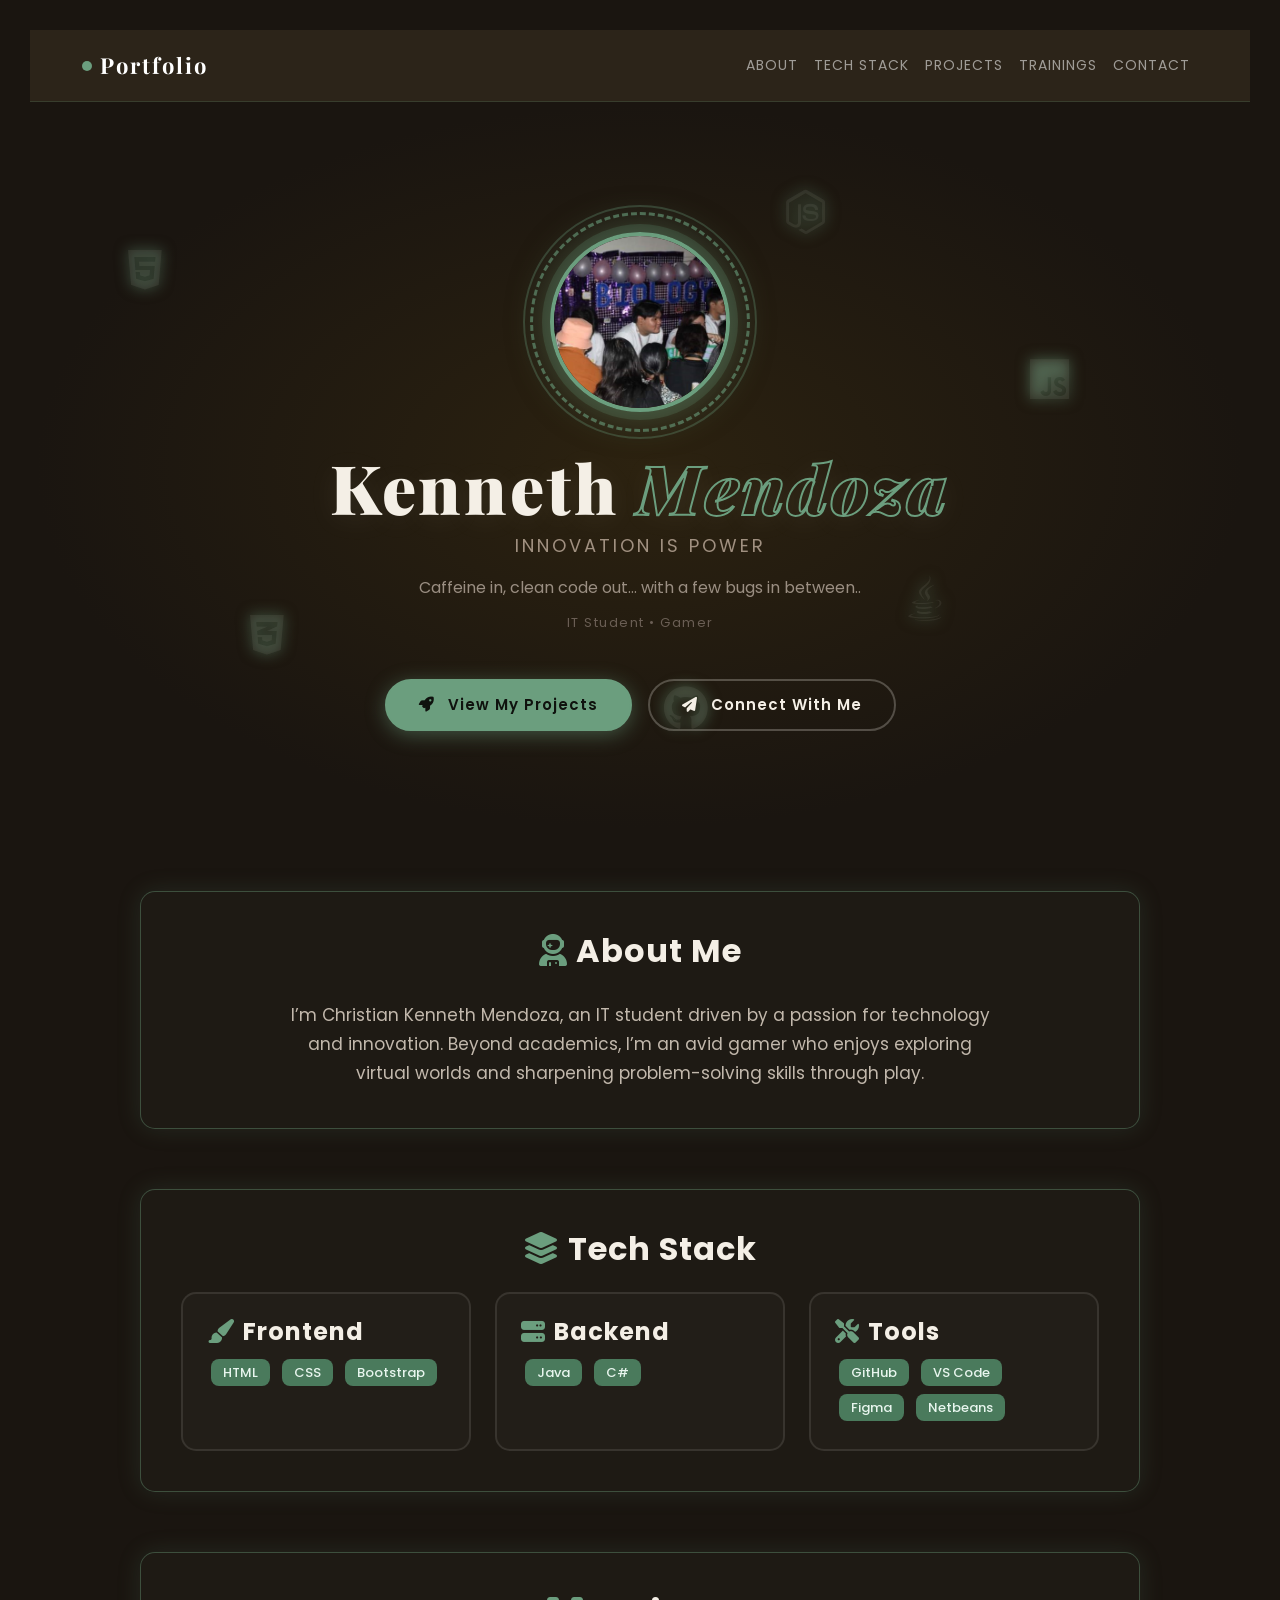
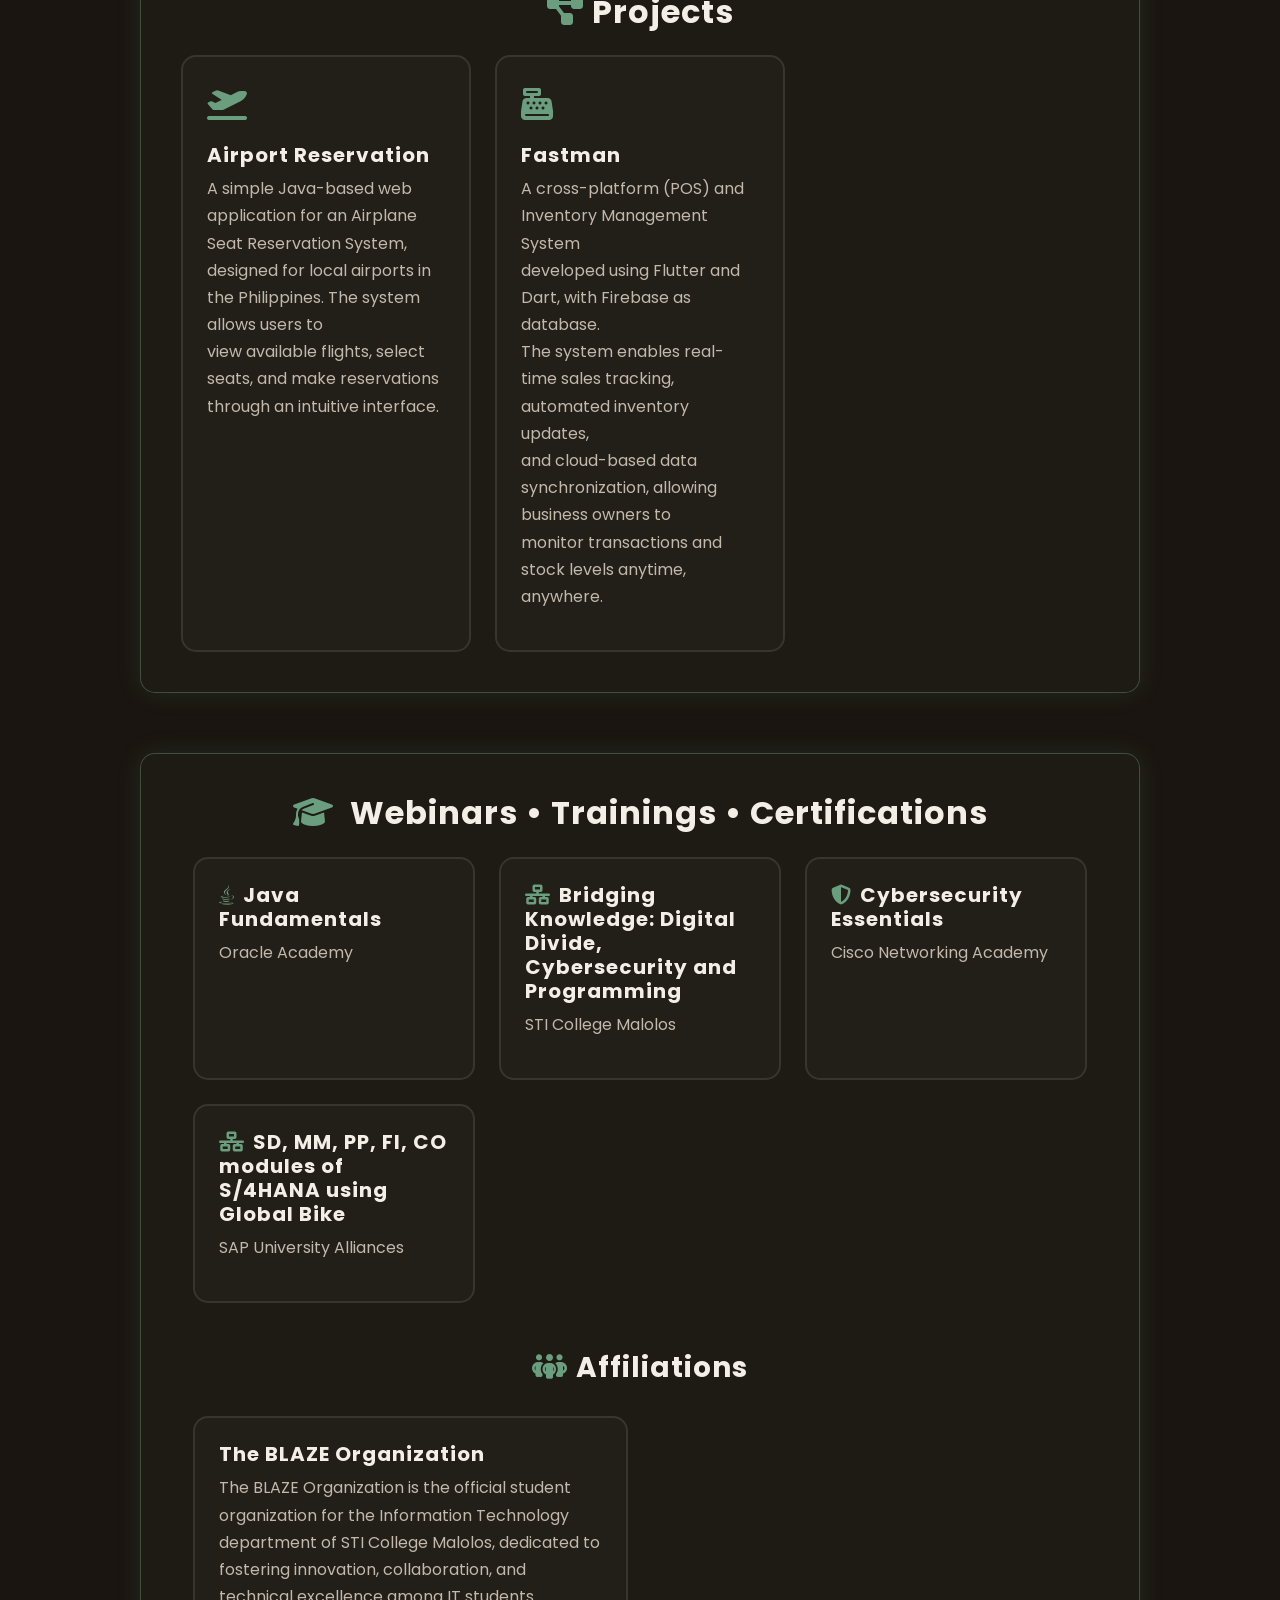
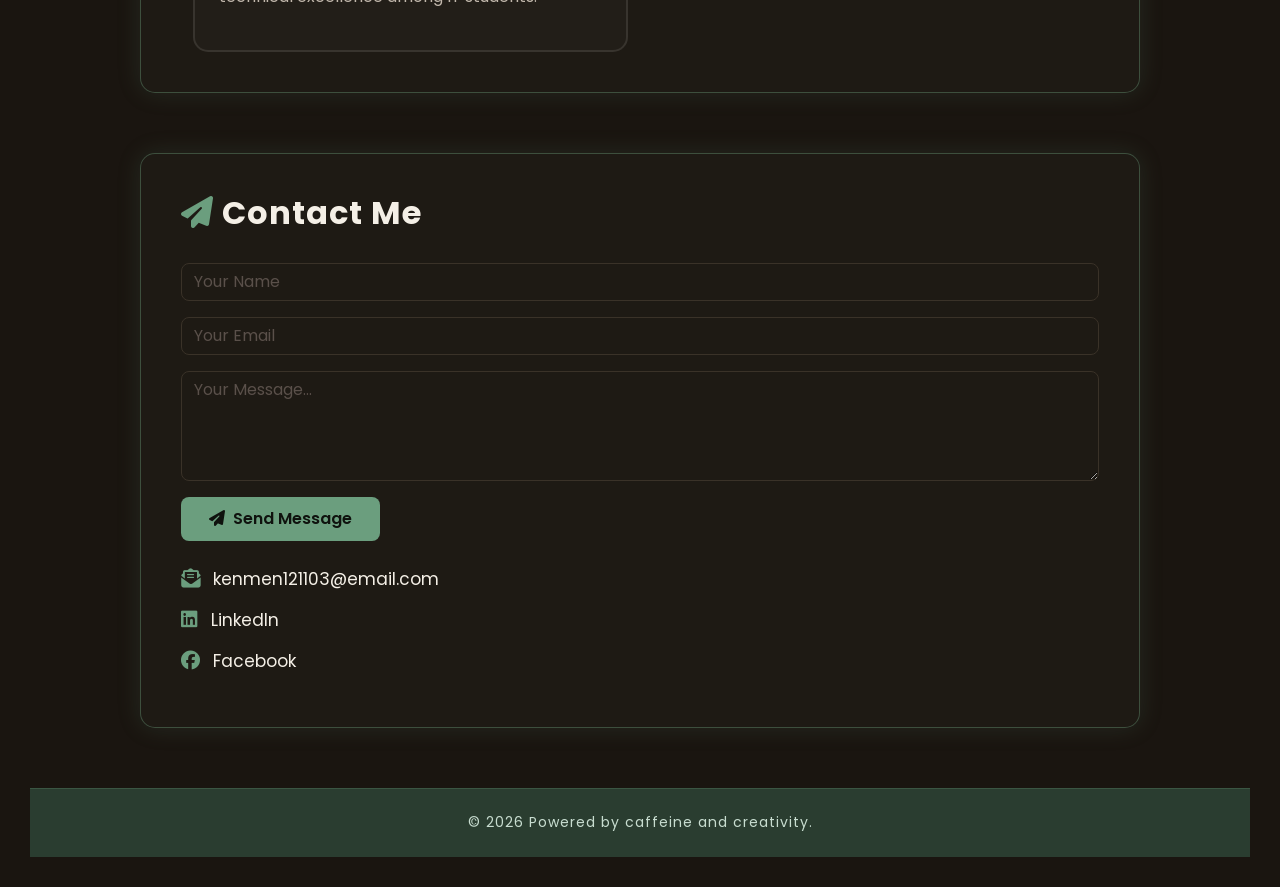
<file: index.html>
<!DOCTYPE html>
<html lang="en">
<head>
  <meta charset="UTF-8">
  <meta name="viewport" content="width=device-width, initial-scale=1.0">
  <title>Academiacs | Kenneth Mendoza</title>

  <!-- Bootstrap CSS -->
  <link href="https://cdn.jsdelivr.net/npm/bootstrap@5.3.2/dist/css/bootstrap.min.css" rel="stylesheet">

  <!-- Google Fonts: Playfair Display for name + Poppins for body -->
  <link href="https://fonts.googleapis.com/css2?family=Playfair+Display:ital,wght@0,700;0,900;1,700&family=Poppins:wght@300;400;600;700&display=swap" rel="stylesheet">

  <!-- Font Awesome -->
  <link rel="stylesheet" href="https://cdnjs.cloudflare.com/ajax/libs/font-awesome/6.5.0/css/all.min.css">

  <!-- Custom CSS -->
  <link rel="stylesheet" href="styles.css">
</head>
<body>

  <!-- ═══════════════════════════════════════
       NAVBAR
  ════════════════════════════════════════ -->
  <nav class="navbar navbar-expand-lg navbar-dark sticky-top">
    <div class="container">
      <a class="navbar-brand" href="#">
        <span class="brand-dot"></span> Portfolio
      </a>
      <button class="navbar-toggler" data-bs-toggle="collapse" data-bs-target="#menu">
        <span class="navbar-toggler-icon"></span>
      </button>
      <div class="collapse navbar-collapse" id="menu">
        <ul class="navbar-nav ms-auto">
          <li class="nav-item"><a class="nav-link" href="#about">About</a></li>
          <li class="nav-item"><a class="nav-link" href="#tech">Tech Stack</a></li>
          <li class="nav-item"><a class="nav-link" href="#projects">Projects</a></li>
          <li class="nav-item"><a class="nav-link" href="#training">Trainings</a></li>
          <li class="nav-item"><a class="nav-link" href="#contact">Contact</a></li>
        </ul>
      </div>
    </div>
  </nav>

  <!-- ═══════════════════════════════════════
       HERO SECTION
  ════════════════════════════════════════ -->
  <section class="hero">

    <!-- Floating Background Icons -->
    <div class="floating-icons">
      <i class="fab fa-html5 icon html"></i>
      <i class="fab fa-css3-alt icon css"></i>
      <i class="fab fa-js icon js"></i>
      <i class="fab fa-java icon java"></i>
      <i class="fab fa-node-js icon node"></i>
      <i class="fab fa-github icon github"></i>
    </div>

    <!-- Hero Content -->
    <div class="hero-content">

      <!-- ✅ Profile Photo in Hero -->
      <div class="hero-avatar-wrapper">
        <img src="pfp.jpg" alt="Kenneth Mendoza" class="hero-avatar">
        <div class="avatar-ring"></div>
      </div>

      <!-- ✅ Styled Name with Playfair Display -->
      <h1 class="hero-name">Kenneth <span class="name-accent">Mendoza</span></h1>

      <!-- Tagline -->
      <h4 class="hero-tagline">Innovation is Power</h4>

      <!-- ✅ Creative Description -->
      <p class="hero-description">
        Caffeine in, clean code out… with a few bugs in between..<br>
        <span class="hero-sub">IT Student &bull; Gamer</span>
      </p>

      <!-- ✅ View Projects + Connect With Me Buttons -->
      <div class="hero-buttons">
        <a href="#projects" class="btn-hero-primary">
          <i class="fas fa-rocket me-2"></i> View My Projects
        </a>
        <a href="#contact" class="btn-hero-outline">
          <i class="fas fa-paper-plane me-2"></i> Connect With Me
        </a>
      </div>

    </div>
  </section>

  <!-- ═══════════════════════════════════════
       ABOUT ME
  ════════════════════════════════════════ -->
  <section id="about" class="section text-center content-section">
    <div class="container">
      <h2><i class="fas fa-user-astronaut me-2 icon-accent"></i>About Me</h2>
      <p class="about-text">
        I’m Christian Kenneth Mendoza, an IT student driven by a passion for technology and innovation. 
        Beyond academics, I’m an avid gamer who enjoys exploring virtual worlds and sharpening problem-solving skills through play.
      </p>
    </div>
    
  </section>

  <!-- ═══════════════════════════════════════
       TECH STACK
  ════════════════════════════════════════ -->
  <section id="tech" class="section content-section">
    <h2 class="text-center mb-4">
    <i class="fas fa-layer-group me-2 icon-accent"></i>Tech Stack
    </h2>
    <div class="row g-4">

      <div class="col-md-4">
        <div class="tech-card p-4">
          <h4><i class="fas fa-paint-brush me-2 icon-accent"></i>Frontend</h4>
          <span class="badge">HTML</span>
          <span class="badge">CSS</span>
          <span class="badge">Bootstrap</span>
        </div>
      </div>

      <div class="col-md-4">
        <div class="tech-card p-4">
          <h4><i class="fas fa-server me-2 icon-accent"></i>Backend</h4>
          <span class="badge">Java</span>
          <span class="badge">C#</span>
        </div>
      </div>

      <div class="col-md-4">
        <div class="tech-card p-4">
          <h4><i class="fas fa-tools me-2 icon-accent"></i>Tools</h4>
          <span class="badge">GitHub</span>
          <span class="badge">VS Code</span>
          <span class="badge">Figma</span>
          <span class="badge">Netbeans</span>
        </div>
      </div>

    </div>
  </section>

  <!-- ═══════════════════════════════════════
       PROJECTS
  ════════════════════════════════════════ -->
  <section id="projects" class="section content-section">
    <h2 class="text-center mb-4">
    <i class="fas fa-diagram-project me-2 icon-accent"></i>Projects
    </h2>
    <div class="row g-4">

      <div class="col-md-4">
        <div class="project-card p-4">
         <div class="project-icon"><i class="fas fa-plane-departure"></i></div>
          <h5>Airport Reservation</h5>
          <p>A simple Java-based web application for an Airplane Seat Reservation System,<br>
            designed for local airports in the Philippines. The system allows users to<br>
            view available flights, select seats, and make reservations through an intuitive interface.</p>
        </div>
      </div>

      <div class="col-md-4">
        <div class="project-card p-4">
         <div class="project-icon"><i class="fas fa-cash-register"></i></div>
          <h5>Fastman</h5>
          <p>A cross-platform (POS) and Inventory Management System<br>
            developed using Flutter and Dart, with Firebase as database.<br>
            The system enables real-time sales tracking, automated inventory updates,<br>
            and cloud-based data synchronization, allowing business owners to<br>
            monitor transactions and stock levels anytime, anywhere.</p>
        </div>
      </div>

      

    </div>
  </section>

  <!-- ═══════════════════════════════════════
       TRAININGS
  ════════════════════════════════════════ -->
  <section id="training" class="section content-section">
    <div class="container">
      <h2 class="text-center mb-4">
      <i class="fas fa-graduation-cap me-2 icon-accent"></i>
         Webinars • Trainings • Certifications
      </h2>
      <div class="row g-4">

        <div class="col-md-4">
          <div class="training-card p-4">
            <h5><i class="fab fa-java me-2 icon-accent"></i>Java Fundamentals</h5>
            <p>Oracle Academy</p>
          </div>
        </div>

        <div class="col-md-4">
          <div class="training-card p-4">
            <h5><i class="fas fa-network-wired me-2 icon-accent"></i>Bridging Knowledge: Digital Divide, Cybersecurity and Programming</h5>
            <p>STI College Malolos</p>
          </div>
        </div>

        <div class="col-md-4">
          <div class="training-card p-4">
            <h5><i class="fas fa-shield-halved me-2 icon-accent"></i>Cybersecurity Essentials</h5>
            <p>Cisco Networking Academy</p>
          </div>
        </div>

        <div class="col-md-4">
          <div class="training-card p-4">
            <h5><i class="fas fa-network-wired me-2 icon-accent"></i>SD, MM, PP, FI, CO modules of S/4HANA
            using Global Bike</h5>
            <p>SAP University Alliances</p>
          </div>
        </div>

      </div>

     <h3 class="text-center mt-5">
      <i class="fas fa-people-group me-2 icon-accent"></i>Affiliations
    </h3>
      <div class="row g-4 mt-2">
        <div class="col-md-6">
          <div class="training-card p-4">
            <h5>The BLAZE Organization</h5>
            <p>The BLAZE Organization is the official student organization 
              for the Information Technology department of STI College Malolos, 
              dedicated to fostering innovation, collaboration, and technical excellence among IT students.</p>
          </div>
        </div>
      </div>

    </div>
  </section>

  <!-- ═══════════════════════════════════════
       CONTACT
  ════════════════════════════════════════ -->
  <section id="contact" class="section content-section">
    <h2><i class="fas fa-paper-plane me-2 icon-accent"></i>Contact Me</h2>
    <form id="contactForm">
      <input class="form-control mb-3" type="text" placeholder="Your Name" required>
      <input class="form-control mb-3" type="email" placeholder="Your Email" required>
      <textarea class="form-control mb-3" rows="4" placeholder="Your Message..."></textarea>
      <button class="btn btn-primary">
        <i class="fas fa-paper-plane me-2"></i>Send Message
      </button>
    </form>

    <div class="contact-icons mt-4">
      <p>
        <i class="fas fa-envelope-open-text me-2 icon-accent"></i>
        <a href="mailto:kenmen121103@email.com">kenmen121103@email.com</a>
      </p>
      <p>
        <i class="fab fa-linkedin me-2 icon-accent"></i>
        <a href="https://www.linkedin.com/in/kenneth-mendoza-4118263b7/" target="_blank">LinkedIn</a>
      </p>
      <p>
        <i class="fab fa-facebook me-2 icon-accent"></i>
        <a href="https://www.facebook.com/share/19VfHdhSWN/?mibextid=qi2Omg" target="_blank">Facebook</a>
      </p>
    </div>
  </section>

  <!-- ═══════════════════════════════════════
       FOOTER
  ════════════════════════════════════════ -->
  <footer>
    <p>© 2026 Powered by caffeine and creativity.</p>
  </footer>

  <!-- Bootstrap JS -->
  <script src="https://cdn.jsdelivr.net/npm/bootstrap@5.3.2/dist/js/bootstrap.bundle.min.js"></script>

  <!-- Custom JS -->
  <script src="script.js"></script>

</body>
</html>
</file>
<file: styles.css>
/* ============================================
   CSS VARIABLES — Cozy, Refreshing Palette
   Mood: warm espresso + sage green + cream
============================================ */
:root {
  /* 🍵 Replaced --red with warm sage green accent */
  --accent:       #6B9E7E;
  --accent-glow:  rgba(107, 158, 126, 0.45);

  /* 📜 Soft cream instead of harsh white */
  --white:        #F4EFE6;

  /* 🌫️ Warm muted gray */
  --gray:         #C2B8AC;

  /* ☕ Deep espresso brown instead of pure black */
  --black:        #1A1510;

  /* 🪵 Warm dark card surface */
  --dark-card:    #221E18;
}

/* ============================================
   BASE
============================================ */
* {
  box-sizing: border-box;
  margin: 0;
  padding: 0;
}

.icon-accent{
  color: #00FFD1;
}

body {
  scroll-behavior: smooth;
  background: var(--black);
  font-family: 'Poppins', sans-serif;
  color: var(--white);
}

h1, h2, h3, h4, h5 {
  font-weight: 700;
  letter-spacing: 1px;
  color: var(--white);
}

p {
  color: var(--gray);
  line-height: 1.7;
}

section h2 {
  margin-bottom: 30px;
  font-size: 32px;
}

/* ============================================
   NAVBAR
============================================ */
.navbar {
  background: #2C2419 !important;  /* warm dark brown bar */
  border-bottom: 1px solid rgba(107,158,126,0.2);
  padding: 14px 0;
}

.navbar-brand {
  font-family: 'Playfair Display', serif;
  font-size: 22px;
  font-weight: 700;
  letter-spacing: 2px;
  display: flex;
  align-items: center;
  gap: 8px;
}

.brand-dot {
  width: 10px;
  height: 10px;
  background: var(--accent);
  border-radius: 50%;
  display: inline-block;
}

.nav-link {
  font-size: 14px;
  letter-spacing: 1px;
  text-transform: uppercase;
  transition: color 0.3s;
}

.nav-link:hover {
  color: var(--accent) !important;
}

/* ============================================
   HERO SECTION
============================================ */
.hero {
  color: var(--white);
  padding: 120px 0 100px;
  text-align: center;
  position: relative;
  overflow: hidden;
  background: radial-gradient(ellipse at center, #2C2210 0%, #1A1510 70%);
}

/* ── Floating Background Icons ── */
.floating-icons {
  position: absolute;
  width: 100%;
  height: 100%;
  top: 0;
  left: 0;
  overflow: hidden;
  z-index: 1;
  pointer-events: none;
}

.icon {
  position: absolute;
  font-size: 45px;
  color: rgba(244, 239, 230, 0.07);
  /* 🌿 Soft green glow instead of red */
  text-shadow: 0 0 14px rgba(107, 158, 126, 0.5);
  animation: float 6s infinite ease-in-out;
}

.html   { top: 20%; left: 8%;  animation-delay: 0s; }
.css    { top: 70%; left: 18%; animation-delay: 1s; }
.js     { top: 35%; left: 82%; animation-delay: 2s; }
.java   { top: 65%; left: 72%; animation-delay: 3s; }
.node   { top: 12%; left: 62%; animation-delay: 4s; }
.github { top: 80%; left: 52%; animation-delay: 5s; }

@keyframes float {
  0%   { transform: translateY(0px) rotate(0deg); }
  50%  { transform: translateY(-22px) rotate(5deg); }
  100% { transform: translateY(0px) rotate(0deg); }
}

/* ── Hero Content Layer ── */
.hero-content {
  position: relative;
  z-index: 2;
  display: flex;
  flex-direction: column;
  align-items: center;
}

/* ── Hero Avatar ── */
.hero-avatar-wrapper {
  position: relative;
  width: 200px;   /* bigger */
  height: 200px;  /* bigger */
  margin: 0 auto 28px auto; /* center horizontally */
  display: flex;
  align-items: center;
  justify-content: center;
}

.hero-avatar {
  width: 180px;   /* slightly smaller than wrapper */
  height: 180px;
  object-fit: cover;
  border-radius: 50%;
  border: 4px solid var(--accent);
  box-shadow:
    0 0 0 8px rgba(107, 158, 126, 0.2),
    0 0 40px rgba(107, 158, 126, 0.5);
  position: relative;
  z-index: 2;
}

.avatar-ring {
  position: absolute;
  top: 50%;
  left: 50%;
  width: 220px;   /* bigger than image */
  height: 220px;
  border-radius: 50%;
  border: 3px dashed rgba(107, 158, 126, 0.6);
  transform: translate(-50%, -50%);
  animation: spin-slow 10s linear infinite;
  z-index: 1;
}

@keyframes spin-slow {
  from { transform: translate(-50%, -50%) rotate(0deg); }
  to   { transform: translate(-50%, -50%) rotate(360deg); }
}

.avatar-ring::after {
  content: "";
  position: absolute;
  inset: -10px;
  border-radius: 50%;
  border: 2px solid rgba(107, 158, 126, 0.3);
}

/* ── Hero Name ── */
.hero-name {
  font-family: 'Playfair Display', serif;
  font-size: 68px;
  font-weight: 900;
  letter-spacing: 3px;
  line-height: 1.1;
  color: var(--white);
  margin-bottom: 10px;
  text-shadow: 0 4px 30px rgba(244, 239, 230, 0.08);
}

.name-accent {
  color: transparent;
  /* 🌿 Sage green stroke accent */
  -webkit-text-stroke: 2px var(--accent);
  font-style: italic;
}

/* ── Tagline ── */
.hero-tagline {
  font-weight: 400;
  font-size: 18px;
  color: #A09080;
  letter-spacing: 3px;
  text-transform: uppercase;
  margin-bottom: 18px;
}

/* ── Hero Description ── */
.hero-description {
  font-size: 16px;
  color: #9A8E82;
  max-width: 520px;
  line-height: 1.8;
  margin-bottom: 10px;
}

.hero-sub {
  display: inline-block;
  font-size: 13px;
  color: #6A5E54;
  letter-spacing: 1.5px;
  margin-top: 8px;
}

/* ── Hero Buttons ── */
.hero-buttons {
  display: flex;
  gap: 16px;
  margin-top: 32px;
  flex-wrap: wrap;
  justify-content: center;
}

.btn-hero-primary {
  background: var(--accent);
  color: #0F120E;   /* dark green-tinted text for contrast */
  padding: 13px 32px;
  border-radius: 50px;
  font-size: 15px;
  font-weight: 600;
  text-decoration: none;
  letter-spacing: 1px;
  transition: all 0.3s ease;
  box-shadow: 0 4px 20px var(--accent-glow);
  border: 2px solid var(--accent);
}

.btn-hero-primary:hover {
  background: transparent;
  color: var(--white);
  box-shadow: 0 6px 28px var(--accent-glow);
  transform: translateY(-3px);
}

.btn-hero-outline {
  background: transparent;
  color: var(--white);
  padding: 13px 32px;
  border-radius: 50px;
  font-size: 15px;
  font-weight: 600;
  text-decoration: none;
  letter-spacing: 1px;
  border: 2px solid rgba(244, 239, 230, 0.25);
  transition: all 0.3s ease;
}

.btn-hero-outline:hover {
  background: rgba(244, 239, 230, 0.07);
  border-color: var(--white);
  color: var(--white);
  transform: translateY(-3px);
}

/* ============================================
   GENERAL SECTIONS
============================================ */
.section {
  padding: 60px 0;
}

.content-section {
  max-width: 1000px;
  margin: 60px auto;
  padding: 40px;
  border: 1px solid rgba(107, 158, 126, 0.4);
  border-radius: 15px;
  box-shadow: 0 0 24px rgba(107, 158, 126, 0.15);
  /* subtle warm inner tint */
  background: rgba(34, 30, 24, 0.6);
}

/* ============================================
   ABOUT / PROFILE IMAGE
============================================ */
.profile-img {
  width: 180px;
  height: 180px;
  object-fit: cover;
  border-radius: 50%;
  border: 4px solid var(--accent);
  box-shadow: 0 0 25px var(--accent-glow);
}

.about-text {
  max-width: 700px;
  margin: auto;
  font-size: 17px;
}

/* ============================================
   TECH CARDS
============================================ */
.tech-card {
  background: var(--dark-card);
  border: 2px solid rgba(244, 239, 230, 0.1);
  border-radius: 15px;
  color: var(--white);
  transition: 0.3s;
  height: 100%;
}

.tech-card:hover {
  transform: translateY(-6px);
  box-shadow: 0 10px 30px var(--accent-glow);
  border-color: var(--accent);
}

.icon-accent {
  color: var(--accent);
}

/* ============================================
   PROJECT CARDS
============================================ */
.project-card {
  background: var(--dark-card);
  border: 2px solid rgba(244, 239, 230, 0.1);
  border-radius: 15px;
  color: var(--white);
  transition: 0.3s;
  height: 100%;
}

.project-card:hover {
  transform: translateY(-6px);
  box-shadow: 0 10px 30px var(--accent-glow);
  border-color: var(--accent);
}

.project-icon {
  font-size: 32px;
  color: var(--accent);
  margin-bottom: 14px;
}

/* ============================================
   BADGES
============================================ */
.badge {
  /* 🍂 Warm amber-toned badge */
  background: #4A7A5C !important;
  color: #E8F5EE !important;
  margin: 4px;
  padding: 7px 12px;
  border-radius: 8px;
  font-weight: 500;
  font-size: 13px;
}

/* ============================================
   TRAINING CARDS
============================================ */
.training-card {
  background: var(--dark-card);
  border: 2px solid rgba(244, 239, 230, 0.1);
  border-radius: 15px;
  color: var(--white);
  transition: 0.3s;
  height: 100%;
}

.training-card:hover {
  transform: translateY(-8px);
  box-shadow: 0 12px 28px var(--accent-glow);
  border-color: var(--accent);
}

/* ============================================
   CONTACT BUTTONS & FORM
============================================ */
.btn-primary {
  background: var(--accent);
  border: none;
  color: #0F120E;
  font-weight: 600;
  padding: 10px 28px;
  border-radius: 8px;
  transition: 0.3s;
}

.btn-primary:hover {
  background: #5A8A6A;
  color: var(--white);
}

.form-control {
  /* 🪵 Slightly warmer than pure black */
  background: #1E1A14;
  border: 1px solid #3A3228;
  color: var(--white);
  border-radius: 8px;
}

.form-control:focus {
  background: #1E1A14;
  border-color: var(--accent);
  color: var(--white);
  box-shadow: 0 0 0 3px var(--accent-glow);
}

.form-control::placeholder {
  color: #5A504A;
}

/* ============================================
   CONTACT ICONS
============================================ */
.contact-icons p {
  font-size: 17px;
  margin: 12px 0;
}

.contact-icons i {
  color: var(--accent);
  margin-right: 10px;
  font-size: 19px;
}

.contact-icons a {
  color: var(--white);
  text-decoration: none;
  transition: color 0.2s;
}

.contact-icons a:hover {
  color: var(--accent);
}

/* ============================================
   FOOTER
============================================ */
footer {
  /* 🌿 Deep warm green footer */
  background: #2A3D30;
  color: var(--white);
  padding: 22px;
  text-align: center;
  font-size: 14px;
  letter-spacing: 1px;
  border-top: 1px solid rgba(107,158,126,0.25);
}

footer p {
  color: #C8DDD0;
  margin: 0;
}

/* ============================================
   RESPONSIVE
============================================ */
@media (max-width: 768px) {
  .hero-name {
    font-size: 42px;
  }

  .hero-buttons {
    flex-direction: column;
    align-items: center;
  }

  .btn-hero-primary,
  .btn-hero-outline {
    width: 220px;
    text-align: center;
  }

  .content-section {
    padding: 24px 18px;
    margin: 30px 16px;
  }
}


/* ====== QUICK PREVIEW DEMO BELOW (remove in production) ====== */
body { padding: 30px; }
.demo-block {
  display: flex; flex-wrap: wrap; gap: 16px;
  align-items: center; justify-content: center;
  font-family: 'Poppins', sans-serif;
}
.demo-label {
  font-size: 11px; text-transform: uppercase;
  letter-spacing: 1px; color: var(--gray);
  margin-bottom: 6px;
}
</file>
